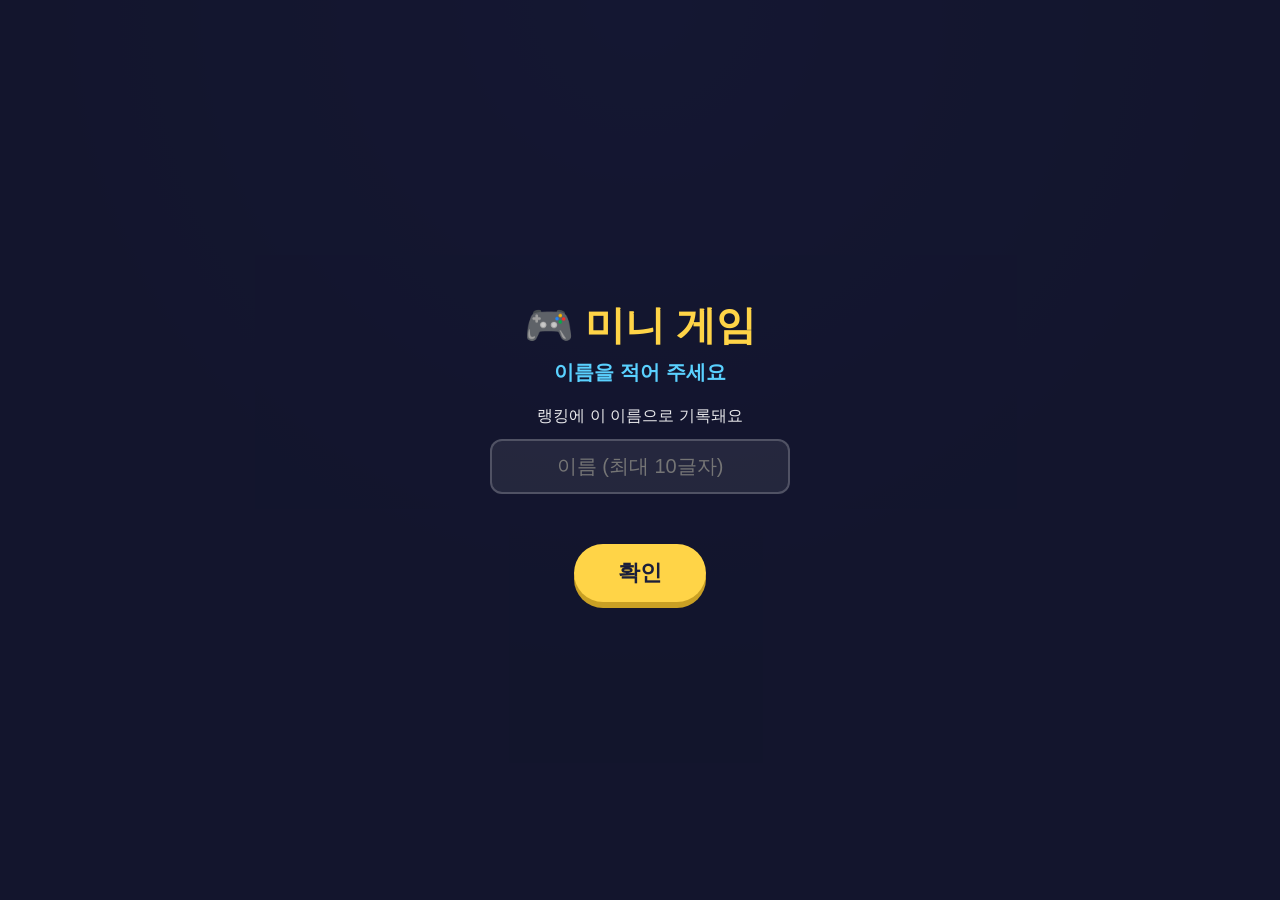
<file: index.html>
<!DOCTYPE html>
<html lang="ko">
<head>
<meta charset="UTF-8">
<meta name="viewport" content="width=device-width, initial-scale=1, maximum-scale=1, user-scalable=no, viewport-fit=cover">
<meta name="apple-mobile-web-app-capable" content="yes">
<meta name="mobile-web-app-capable" content="yes">
<meta name="apple-mobile-web-app-status-bar-style" content="black-translucent">
<meta name="apple-mobile-web-app-title" content="미니 게임">
<meta name="theme-color" content="#1b1f3b">
<link rel="manifest" href="manifest.json">
<link rel="apple-touch-icon" href="icon-180.png">
<title>미니 게임 모음</title>
<link rel="stylesheet" href="common.css">
<style>
  html, body { touch-action: manipulation; overflow: auto; }
  body { background: radial-gradient(circle at 50% 0%, #2c3270, #1b1f3b 60%); min-height: 100%; }
  #lobby { padding: calc(var(--top) + 20px) 16px calc(var(--bottom) + 24px); max-width: 480px; margin: 0 auto; box-sizing: border-box; }
  .top { display: flex; align-items: center; justify-content: space-between; gap: 8px; }
  #hello { font-size: 17px; font-weight: 700; overflow: hidden; text-overflow: ellipsis; white-space: nowrap; }
  #changeName { background: rgba(255,255,255,.1); border: 0; color: #fff; font-size: 13px;
    padding: 7px 12px; border-radius: 999px; white-space: nowrap; font-family: inherit; }
  .title { font-size: 32px; font-weight: 900; color: var(--yellow); margin: 22px 0 2px; }
  .sub { opacity: .7; margin: 0 0 18px; }
  .grid { display: grid; grid-template-columns: 1fr 1fr; gap: 12px; }
  .card { display: flex; flex-direction: column; align-items: flex-start; gap: 4px; text-align: left;
    padding: 16px 14px; border-radius: 20px; border: 0; color: #fff; font-family: inherit;
    background: rgba(255,255,255,.07); position: relative; overflow: hidden; min-height: 150px;
    box-shadow: inset 0 0 0 2px rgba(255,255,255,.06); }
  .card:active { transform: scale(.97); }
  .card::before { content: ''; position: absolute; inset: auto -30px -30px auto; width: 110px; height: 110px;
    border-radius: 50%; background: var(--c); opacity: .18; }
  .card .em { font-size: 40px; line-height: 1; margin-bottom: 6px; }
  .card .nm { font-size: 18px; font-weight: 800; color: var(--c); }
  .card .ds { font-size: 13px; opacity: .75; line-height: 1.35; }
  .card .bs { font-size: 13px; font-weight: 700; margin-top: auto; padding-top: 6px; }
  #rankOpen { width: 100%; margin-top: 18px; }

  #nameBox { display: flex; flex-direction: column; align-items: center; width: 100%; max-width: 300px; margin-top: 8px; }
  #nameInput { width: 100%; box-sizing: border-box; text-align: center; font-size: 20px; padding: 14px;
    border-radius: 12px; border: 2px solid rgba(255,255,255,.2); background: rgba(255,255,255,.08);
    color: #fff; -webkit-user-select: text; user-select: text; font-family: inherit; }
  #nameInput:focus { outline: none; border-color: var(--yellow); }
  #nameMsg { min-height: 20px; font-size: 14px; color: #ff8a95; }

  .tabs { display: flex; gap: 6px; flex-wrap: wrap; justify-content: center; max-width: 340px; margin-bottom: 6px; }
  .tabs button { border: 0; border-radius: 999px; padding: 7px 12px; font-size: 14px; font-family: inherit;
    background: rgba(255,255,255,.1); color: #fff; }
  .tabs button.on { background: var(--yellow); color: #1b1f3b; font-weight: 800; }
</style>
</head>
<body>
<div id="safe"></div>

<div id="lobby" class="hidden">
  <div class="top">
    <span id="hello"></span>
    <button id="changeName">이름 바꾸기</button>
  </div>
  <div class="title">🎮 미니 게임 모음</div>
  <p class="sub">하고 싶은 게임을 골라 보세요</p>
  <div class="grid" id="grid"></div>
  <button class="btn2" id="rankOpen">🏆 전체 랭킹 보기</button>
</div>

<div id="nameMenu" class="overlay hidden">
  <h1>🎮 미니 게임</h1>
  <h2>이름을 적어 주세요</h2>
  <p>랭킹에 이 이름으로 기록돼요</p>
  <div id="nameBox">
    <input id="nameInput" type="text" maxlength="10" placeholder="이름 (최대 10글자)" autocomplete="off" enterkeyhint="done">
    <p id="nameMsg"></p>
    <button class="btn" id="nameOkBtn">확인</button>
  </div>
</div>

<div id="rankMenu" class="overlay hidden" style="justify-content:flex-start">
  <h1 style="margin-top:12px">🏆 랭킹</h1>
  <div class="tabs" id="tabs"></div>
  <ul class="rankList" id="rankList"></ul>
  <p class="rankMsg" id="rankMsg"></p>
  <button class="btn" id="rankClose">닫기</button>
</div>

<script src="common.js"></script>
<script>
const $ = id => document.getElementById(id);
let name = G.getName();

// 게임 카드 만들기
function buildGrid() {
  const grid = $('grid'); grid.innerHTML = '';
  for (const g of GAMES) {
    const a = document.createElement('button');
    a.className = 'card'; a.style.setProperty('--c', g.color);
    const best = G.getBest(g.id);
    a.innerHTML = `<span class="em"></span><span class="nm"></span><span class="ds"></span><span class="bs"></span>`;
    a.querySelector('.em').textContent = g.emoji;
    a.querySelector('.nm').textContent = g.title;
    a.querySelector('.ds').textContent = g.desc;
    a.querySelector('.bs').textContent = best ? `🏆 최고 ${best}` : '아직 기록 없음';
    a.onclick = () => { G.sfx.tap(); location.href = `games/${g.id}.html`; };
    grid.append(a);
  }
}

function showLobby() {
  $('hello').textContent = `👋 ${name}님, 반가워요!`;
  buildGrid();
  $('nameMenu').classList.add('hidden');
  $('rankMenu').classList.add('hidden');
  $('lobby').classList.remove('hidden');
}

function openNameMenu() {
  $('nameInput').value = name;
  $('nameMsg').textContent = '';
  $('lobby').classList.add('hidden');
  $('nameMenu').classList.remove('hidden');
}
$('nameOkBtn').onclick = () => {
  const n = $('nameInput').value.trim().slice(0, 10);
  if (!n) { $('nameMsg').textContent = '이름을 입력해 주세요'; $('nameInput').focus(); return; }
  name = n; G.setName(n); $('nameInput').blur(); G.sfx.tap();
  showLobby();
};
$('nameInput').addEventListener('keydown', e => { if (e.key === 'Enter') $('nameOkBtn').click(); });
$('changeName').onclick = openNameMenu;

// 전체 랭킹 (게임별 탭)
let rankGame = GAMES[0].id;
function renderTabs() {
  const tabs = $('tabs'); tabs.innerHTML = '';
  for (const g of GAMES) {
    const b = document.createElement('button');
    b.textContent = `${g.emoji} ${g.title}`;
    if (g.id === rankGame) b.className = 'on';
    b.onclick = () => { rankGame = g.id; renderTabs(); loadRank(); };
    tabs.append(b);
  }
}
function loadRank() {
  const g = GAMES.find(x => x.id === rankGame);
  G.renderRanking(g.col, $('rankList'), $('rankMsg'), G.load('myDoc_' + g.id, null));
}
$('rankOpen').onclick = () => { $('rankMenu').classList.remove('hidden'); renderTabs(); loadRank(); };
$('rankClose').onclick = () => $('rankMenu').classList.add('hidden');

// 뒤로가기로 돌아왔을 때 최고 점수 새로 표시
window.addEventListener('pageshow', () => { if (name) buildGrid(); });

if (name) showLobby(); else openNameMenu();
</script>
</body>
</html>
</file>
<file: common.css>
/* 모든 게임이 같이 쓰는 스타일 */
:root { --top: env(safe-area-inset-top, 0px); --bottom: env(safe-area-inset-bottom, 0px);
  --bg: #1b1f3b; --yellow: #ffd447; --blue: #5ad1ff; --red: #ff4d5e; }
html, body { margin: 0; height: 100%; background: var(--bg); overflow: hidden;
  touch-action: none; -webkit-user-select: none; user-select: none;
  -webkit-tap-highlight-color: transparent; -webkit-touch-callout: none;
  font-family: -apple-system, BlinkMacSystemFont, "Apple SD Gothic Neo", sans-serif; color: #fff; }
canvas { display: block; width: 100vw; height: 100vh; }
#safe { position: fixed; top: 0; left: 0; padding-top: var(--top); padding-bottom: var(--bottom);
  visibility: hidden; pointer-events: none; }

.overlay { position: fixed; inset: 0; display: flex; flex-direction: column;
  align-items: center; justify-content: center; color: #fff; text-align: center;
  background: rgba(18,21,44,.9); padding: 24px; padding-top: calc(var(--top) + 24px);
  box-sizing: border-box; z-index: 10; overflow-y: auto; }
.overlay h1 { font-size: 40px; margin: 0 0 6px; color: var(--yellow); }
.overlay h2 { font-size: 20px; margin: 0 0 16px; color: var(--blue); font-weight: 600; }
.overlay p { margin: 4px 0; opacity: .9; font-size: 16px; }
.btn { margin-top: 22px; font-size: 22px; padding: 14px 44px; border: 0;
  border-radius: 999px; background: var(--yellow); color: #1b1f3b; font-weight: 800;
  box-shadow: 0 6px 0 #c9a024; font-family: inherit; }
.btn:active { transform: translateY(4px); box-shadow: 0 2px 0 #c9a024; }
.btn2 { margin-top: 14px; font-size: 17px; padding: 10px 28px; border: 2px solid var(--blue);
  border-radius: 999px; background: transparent; color: var(--blue); font-weight: 700; font-family: inherit; }
.link { margin-top: 14px; background: none; border: 0; color: rgba(255,255,255,.7);
  font-size: 15px; text-decoration: underline; padding: 6px 10px; font-family: inherit; }
.legend { display: grid; grid-template-columns: auto auto; gap: 6px 14px; margin: 10px 0 4px;
  text-align: left; font-size: 15px; background: rgba(255,255,255,.06);
  padding: 12px 16px; border-radius: 14px; max-width: 330px; }
.legend span:nth-child(odd) { text-align: center; font-size: 20px; }
.newRecord { color: var(--yellow); font-weight: 800; font-size: 20px !important; }
.submitMsg { min-height: 20px; font-size: 14px !important; color: var(--blue); margin-top: 14px !important; }
.retrySubmit { margin-top: 8px; font-size: 15px; padding: 8px 16px; border: 0; border-radius: 12px;
  background: var(--blue); color: #1b1f3b; font-weight: 800; font-family: inherit; }

.hudBtns { position: fixed; top: calc(var(--top) + 64px); right: 12px; display: flex; gap: 8px; z-index: 5; }
.hudBtns button { width: 42px; height: 42px; border-radius: 50%; border: 0; font-size: 20px;
  background: rgba(255,255,255,.14); color: #fff; }

.rankList { list-style: none; padding: 0; margin: 8px 0 0; width: 100%; max-width: 320px; }
.rankList li { display: flex; align-items: center; gap: 10px; padding: 9px 14px; margin: 5px 0;
  background: rgba(255,255,255,.07); border-radius: 12px; font-size: 16px; }
.rankList li.me { background: rgba(255,212,71,.22); outline: 2px solid var(--yellow); }
.rankList .no { width: 28px; text-align: center; font-weight: 800; color: var(--yellow); }
.rankList .nm { flex: 1; text-align: left; overflow: hidden; text-overflow: ellipsis; white-space: nowrap; }
.rankList .sc { font-weight: 800; }
.rankMsg { opacity: .7; font-size: 15px; margin-top: 12px !important; }
.hidden { display: none !important; }
</file>
